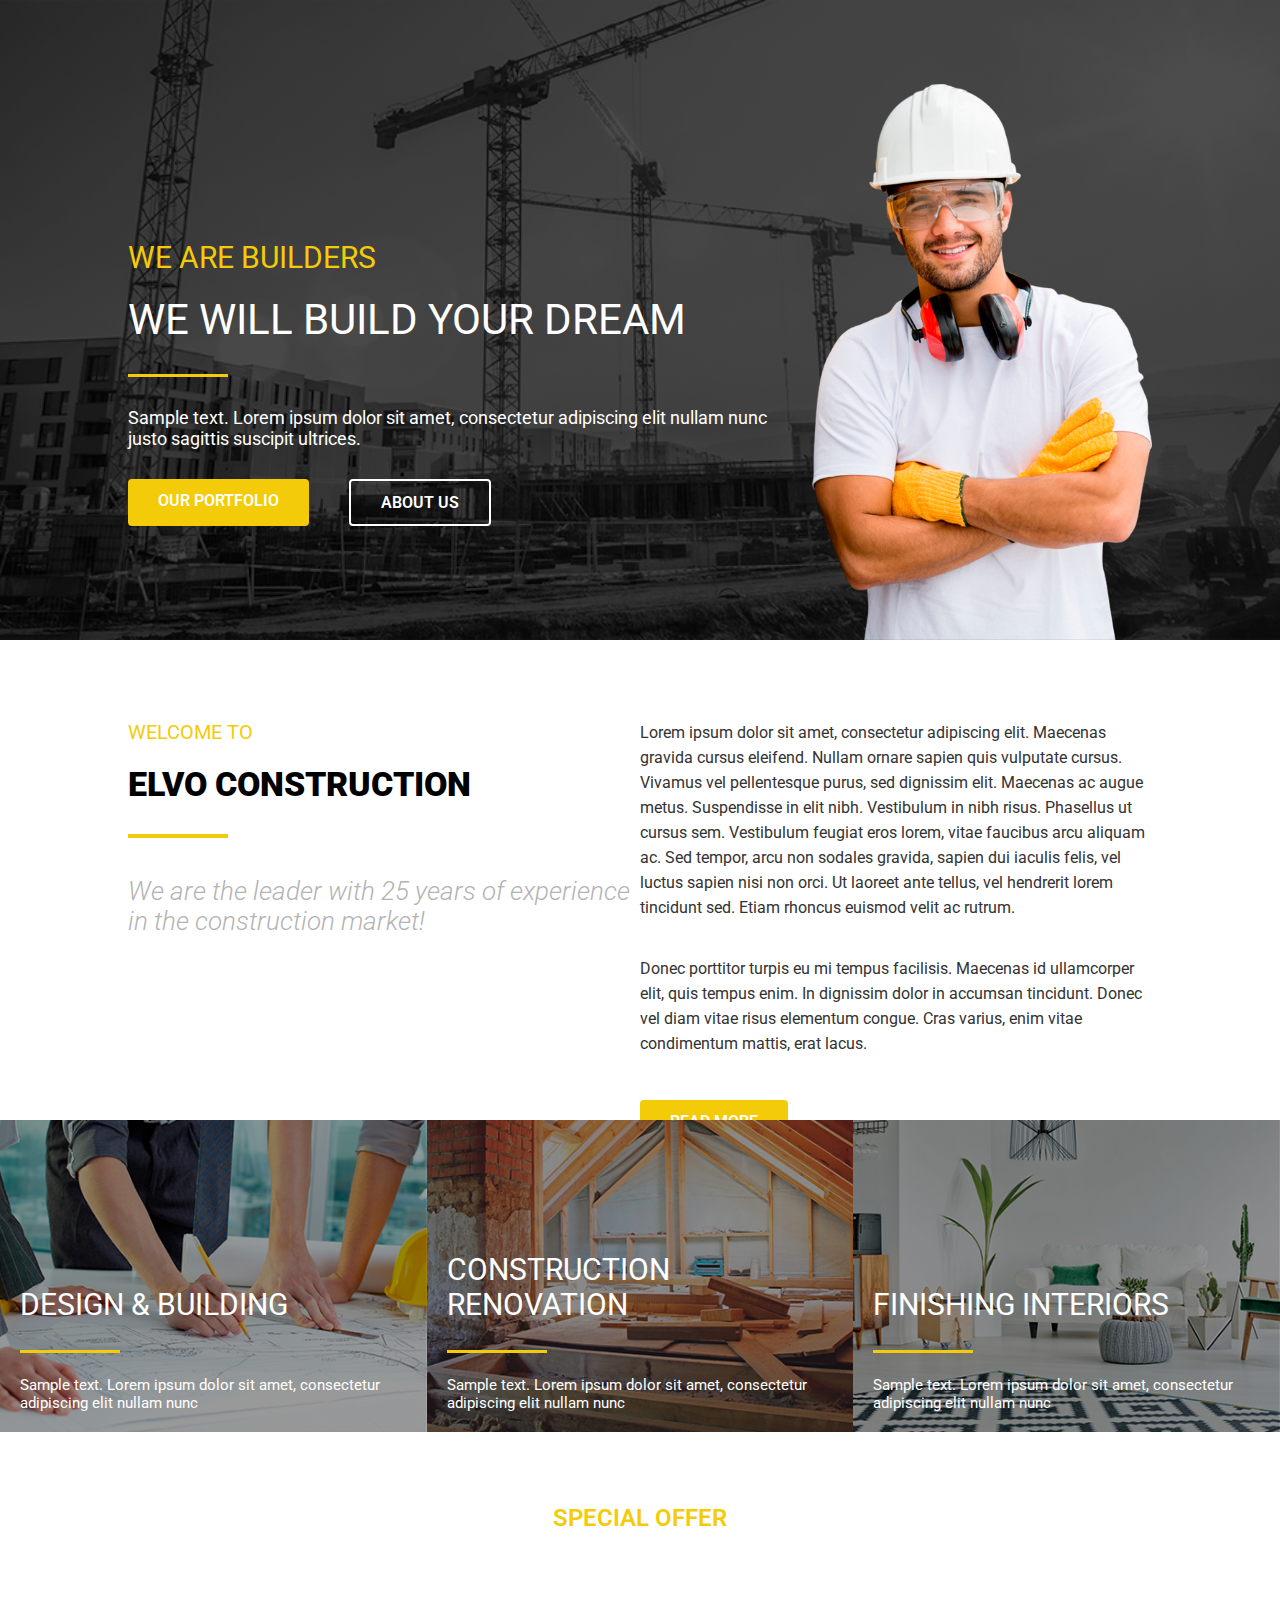
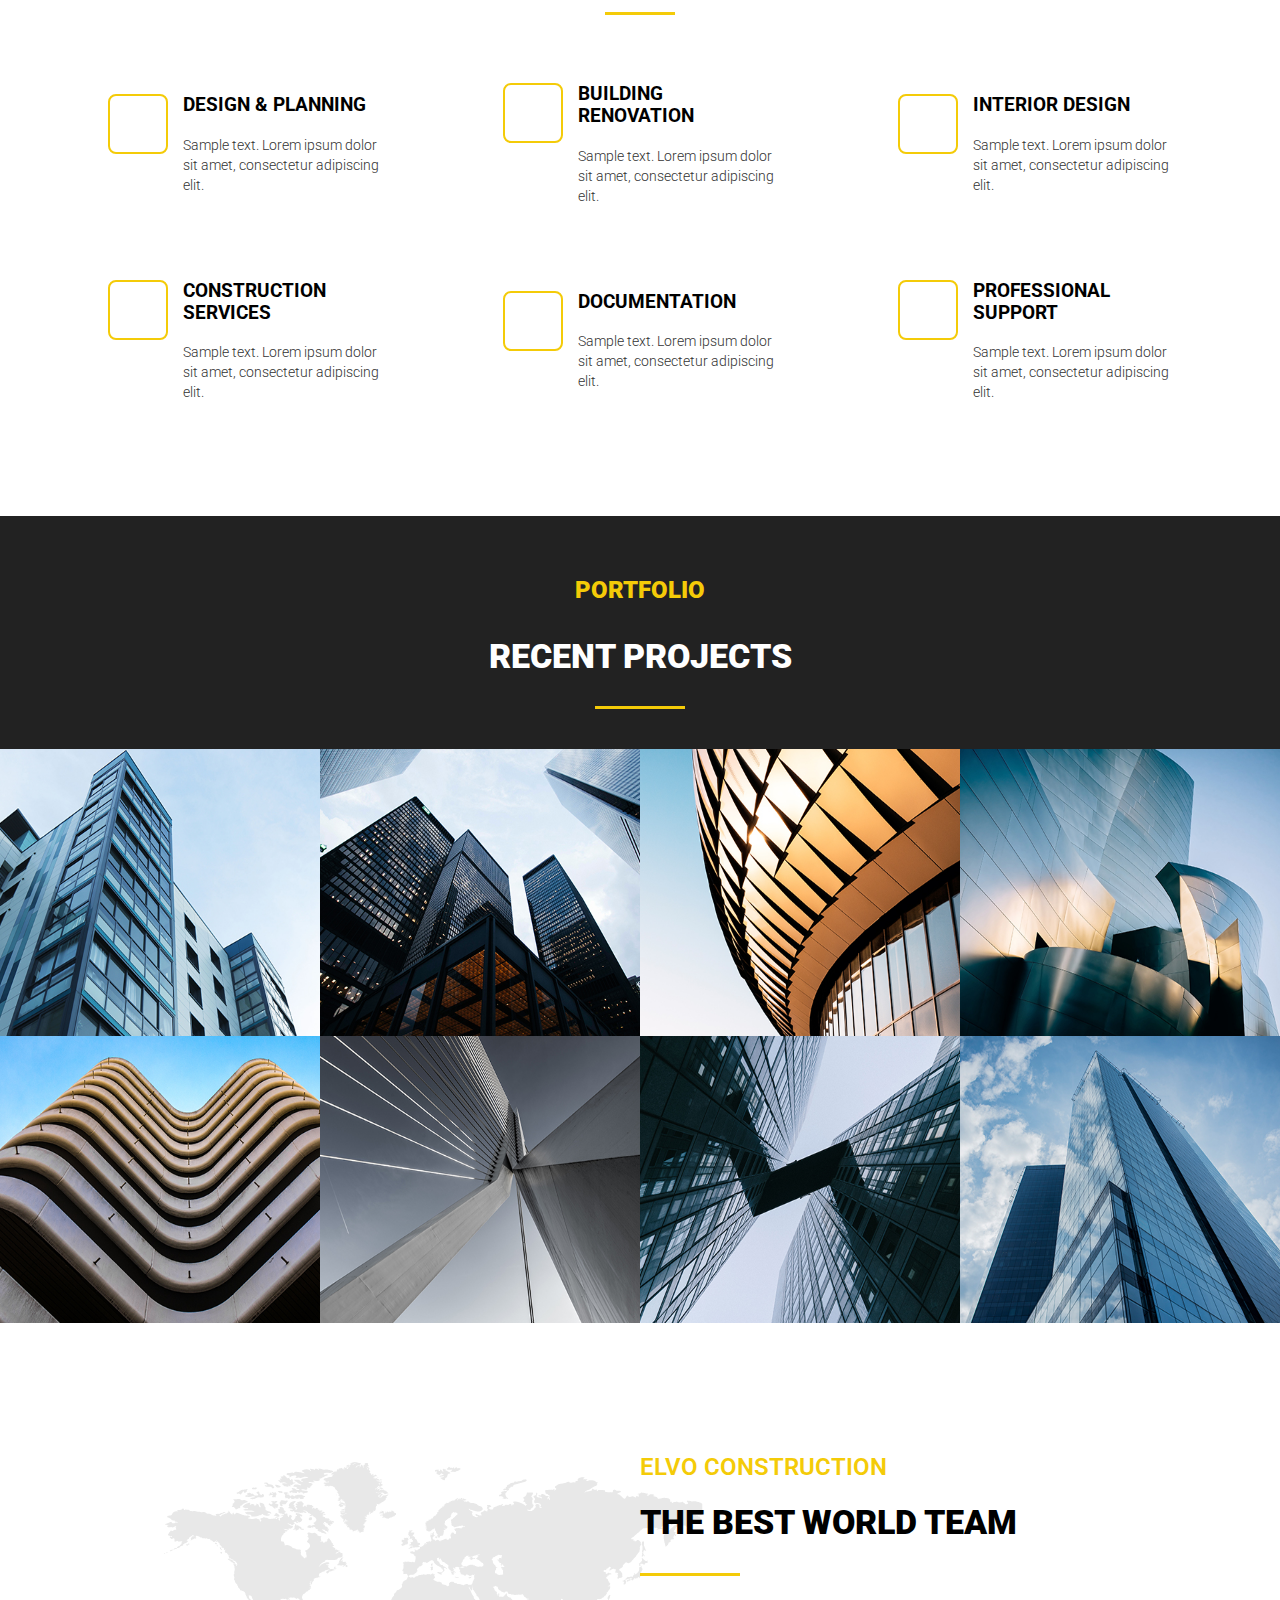
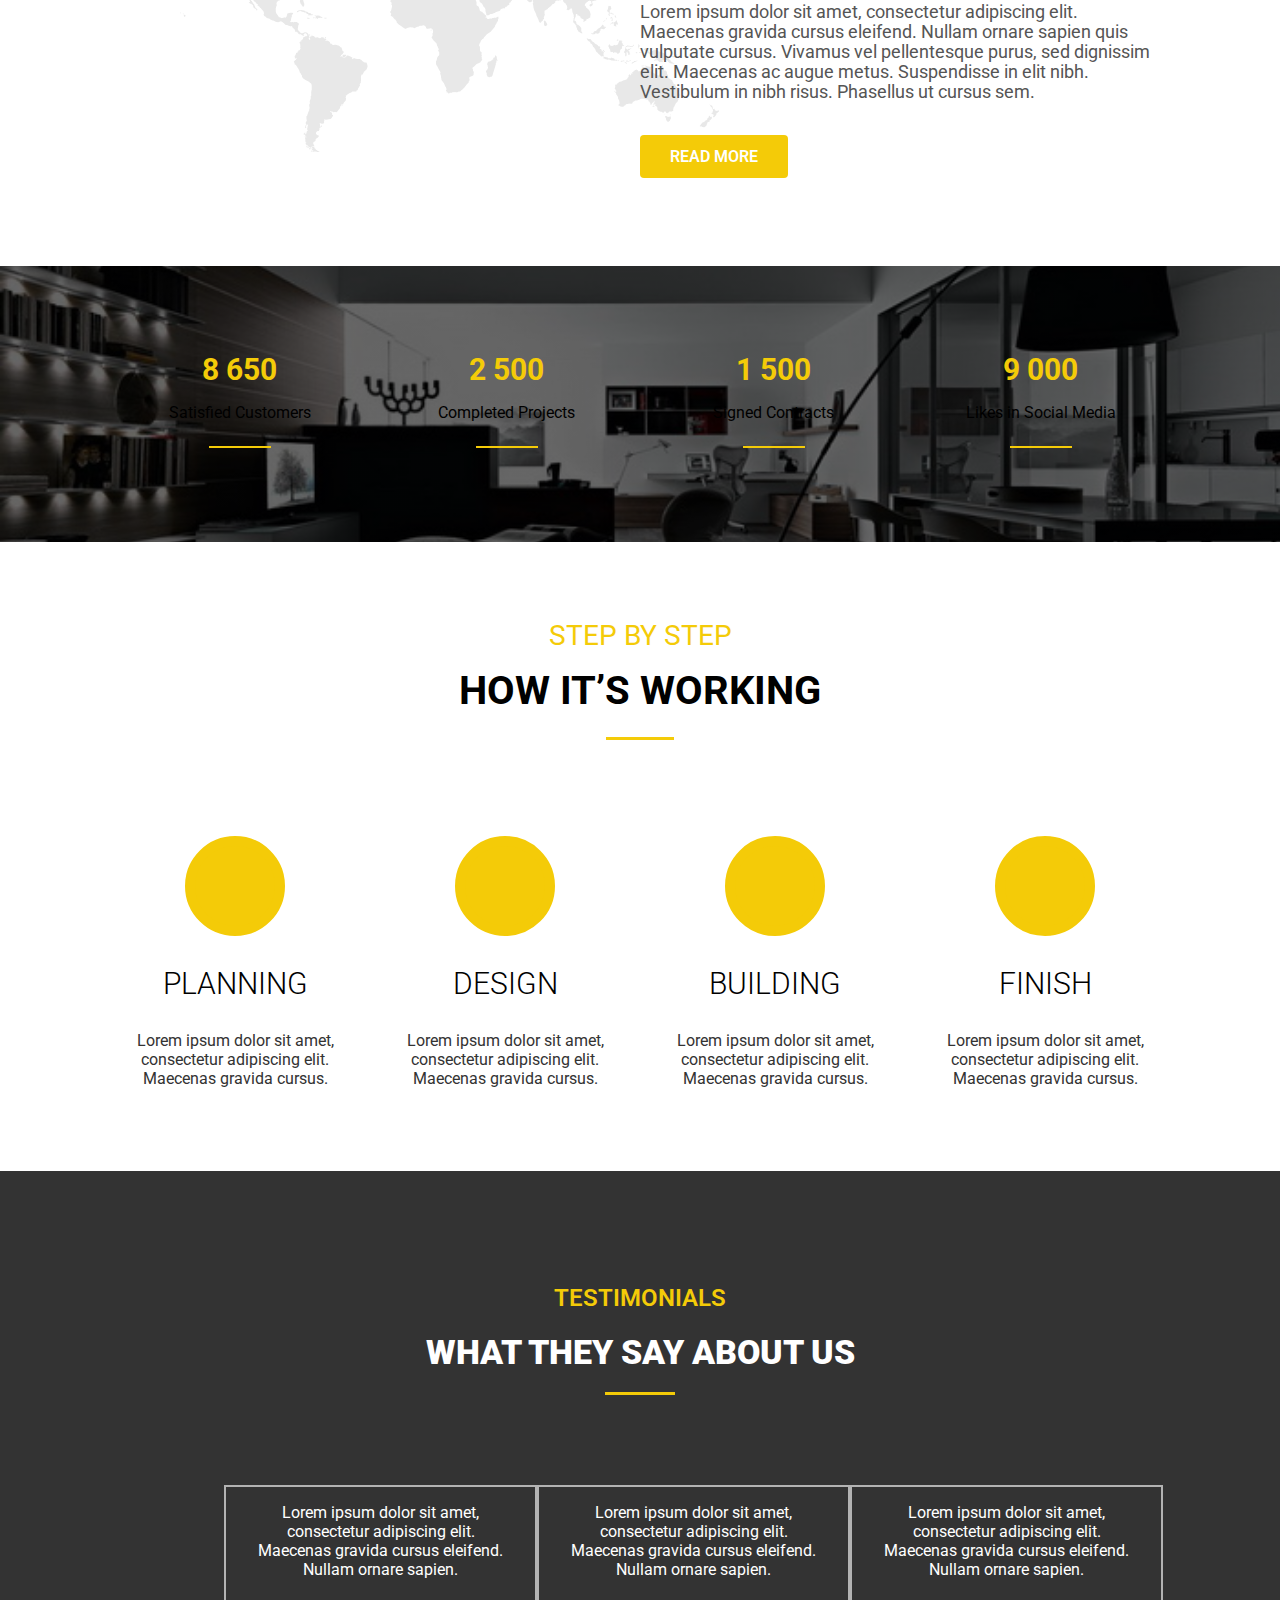
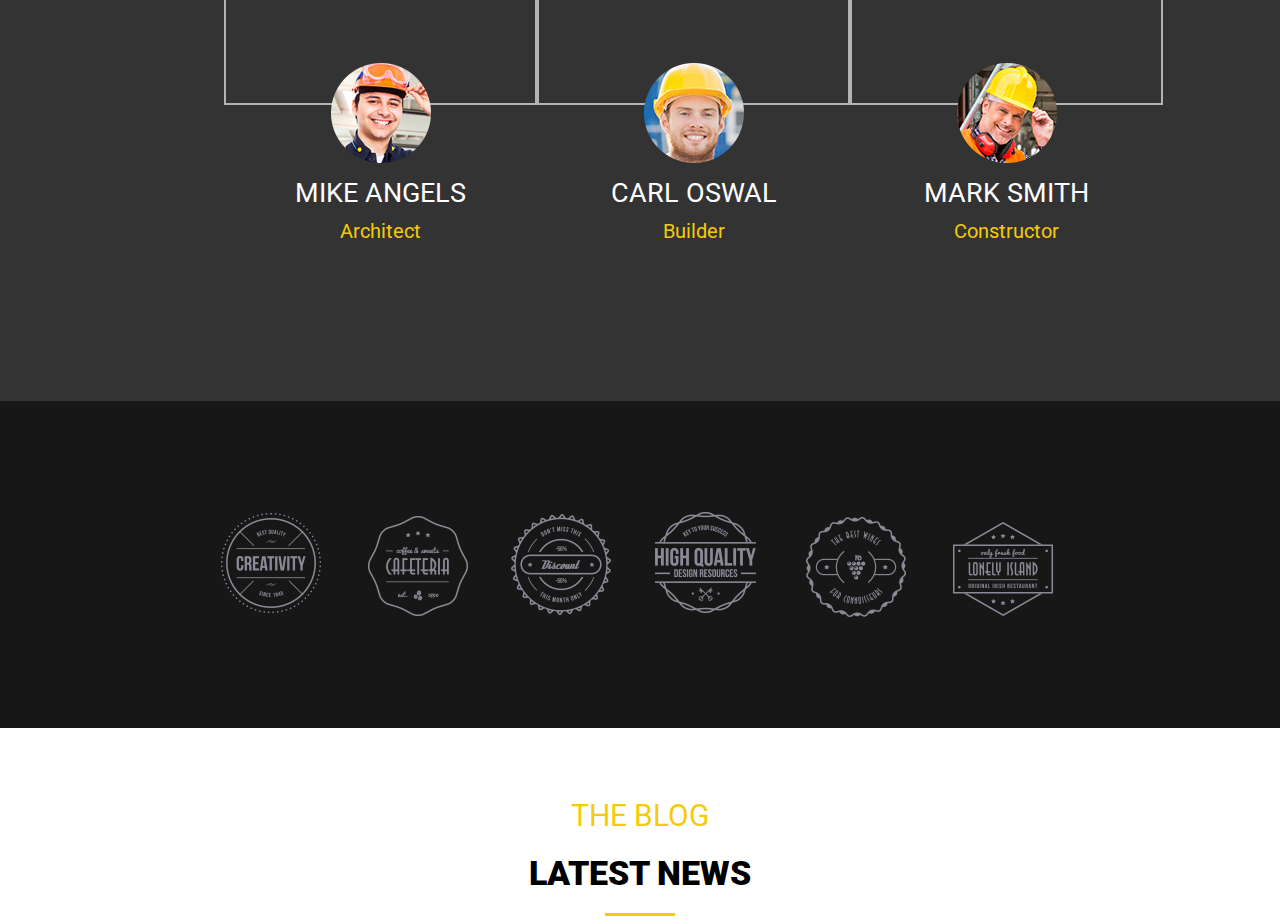
<file: index.html>
<!DOCTYPE html>
<html>
  <head>
    <meta charset="UTF-8" />
    <title>selectors</title>
    <link rel="stylesheet" href="selectors.css" />
    <link
      rel="stylesheet"
      href="https://cdnjs.cloudflare.com/ajax/libs/font-awesome/6.4.2/css/all.min.css"
      integrity="sha512-z3gLpd7yknf1YoNbCzqRKc4qyor8gaKU1qmn+CShxbuBusANI9QpRohGBreCFkKxLhei6S9CQXFEbbKuqLg0DA=="
      crossorigin="anonymous"
      referrerpolicy="no-referrer"
    />
  </head>
  <body>
    <header>
      <div class="header-text">
        <span class="yellow">WE ARE BUILDERS</span>
        <span class="white">WE WILL BUILD YOUR DREAM</span>
        <hr />
        <span class="white1"
          >Sample text. Lorem ipsum dolor sit amet, consectetur adipiscing elit
          nullam nunc justo sagittis suscipit ultrices.</span
        >
        <div class="buttons">
          <a href="/">OUR PORTFOLIO</a>
          <a href="/">ABOUT US</a>
        </div>
      </div>
      <div class="header-img">
        <img src="/images/adam.png" />
      </div>
    </header>
    <section>
      <div>
        <div class="yellow1">WELCOME TO</div>
        <div class="black">ELVO CONSTRUCTION</div>
        <hr />
        <i
          >We are the leader with 25 years of experience <br />in the
          construction market!</i
        >
      </div>
      <div>
        <p class="text">
          Lorem ipsum dolor sit amet, consectetur adipiscing elit. Maecenas
          gravida cursus eleifend. Nullam ornare sapien quis vulputate cursus.
          Vivamus vel pellentesque purus, sed dignissim elit. Maecenas ac augue
          metus. Suspendisse in elit nibh. Vestibulum in nibh risus. Phasellus
          ut cursus sem. Vestibulum feugiat eros lorem, vitae faucibus arcu
          aliquam ac. Sed tempor, arcu non sodales gravida, sapien dui iaculis
          felis, vel luctus sapien nisi non orci. Ut laoreet ante tellus, vel
          hendrerit lorem tincidunt sed. Etiam rhoncus euismod velit ac rutrum.
        </p>
        <p class="text1">
          Donec porttitor turpis eu mi tempus facilisis. Maecenas id ullamcorper
          elit, quis tempus enim. In dignissim dolor in accumsan tincidunt.
          Donec vel diam vitae risus elementum congue. Cras varius, enim vitae
          condimentum mattis, erat lacus.
        </p>
        <div class="button">
          <a href="/">READ MORE</a>
        </div>
      </div>
    </section>

    <div class="images3">
      <div>
        <span>DESIGN & BUILDING</span>
        <hr />
        <p>
          Sample text. Lorem ipsum dolor sit amet, consectetur adipiscing elit
          nullam nunc
        </p>
      </div>
      <div>
        <span>CONSTRUCTION RENOVATION</span>
        <hr />
        <p>
          Sample text. Lorem ipsum dolor sit amet, consectetur adipiscing elit
          nullam nunc
        </p>
      </div>
      <div>
        <span>FINISHING INTERIORS</span>
        <hr />
        <p>
          Sample text. Lorem ipsum dolor sit amet, consectetur adipiscing elit
          nullam nunc
        </p>
      </div>
    </div>
    <div class="form">
      <div class="yellow2">SPECIAL OFFER</div>
      <div class="black2">OUR BEST SERVICES</div>
      <hr />
    </div>
    <div class="form1">
      <div class="item">
        <div class="icon"><i class="fa-solid fa-marker"></i></div>
        <div class="info">
          <h3>DESIGN & PLANNING</h3>
          <p>
            Sample text. Lorem ipsum dolor sit amet, consectetur adipiscing
            elit.
          </p>
        </div>
      </div>
      <div class="item">
        <div class="icon"><i class="fa-solid fa-screwdriver-wrench"></i></div>
        <div class="info">
          <h3>BUILDING RENOVATION</h3>
          <p>
            Sample text. Lorem ipsum dolor sit amet, consectetur adipiscing
            elit.
          </p>
        </div>
      </div>
      <div class="item">
        <div class="icon"><i class="fa-solid fa-brush"></i></div>
        <div class="info">
          <h3>INTERIOR DESIGN</h3>
          <p>
            Sample text. Lorem ipsum dolor sit amet, consectetur adipiscing
            elit.
          </p>
        </div>
      </div>
    </div>
    <div class="form1">
      <div class="item">
        <div class="icon"><i class="fa-solid fa-compass-drafting"></i></div>
        <div class="info">
          <h3>CONSTRUCTION SERVICES</h3>
          <p>
            Sample text. Lorem ipsum dolor sit amet, consectetur adipiscing
            elit.
          </p>
        </div>
      </div>
      <div class="item">
        <div class="icon"><i class="fa-solid fa-book"></i></div>
        <div class="info">
          <h3>DOCUMENTATION</h3>
          <p>
            Sample text. Lorem ipsum dolor sit amet, consectetur adipiscing
            elit.
          </p>
        </div>
      </div>
      <div class="item">
        <div class="icon"><i class="fa-solid fa-headset"></i></div>
        <div class="info">
          <h3>PROFESSIONAL SUPPORT</h3>
          <p>
            Sample text. Lorem ipsum dolor sit amet, consectetur adipiscing
            elit.
          </p>
        </div>
      </div>
    </div>
    <div id="head2">
      <div>
        <h4>PORTFOLIO</h4>
        <h1>RECENT PROJECTS</h1>
        <hr />
      </div>

      <div class="images">
        <img src="/images/sc2.png" />
        <img src="/images/sc1.png" />
        <img src="/images/sc3.png" />
        <img src="/images/sc4.png" />
      </div>
      <div class="images">
        <img src="/images/sc5.png" />
        <img src="/images/sc6.png" />
        <img src="/images/sc7.png" />
        <img src="/images/sc8.png" />
      </div>
    </div>
    <div class="map">
      <div class="image10">
        <img src="/images/sc10.png" />
      </div>
      <div class="metin">
        <h4>ELVO CONSTRUCTION</h4>
        <h1>THE BEST WORLD TEAM</h1>
        <hr />
        <p>
          Lorem ipsum dolor sit amet, consectetur adipiscing elit. Maecenas
          gravida cursus eleifend. Nullam ornare sapien quis vulputate cursus.
          Vivamus vel pellentesque purus, sed dignissim elit. Maecenas ac augue
          metus. Suspendisse in elit nibh. Vestibulum in nibh risus. Phasellus
          ut cursus sem.
        </p>
        <div class="button">
          <a href="/">READ MORE</a>
        </div>
      </div>
    </div>
    <div class="bacground">
      <div class="information">
        <div class="information1">
          <span>8 650</span>
          <p>Satisfied Customers</p>
          <hr />
        </div>
        <div class="information2">
          <span>2 500</span>
          <p>Completed Projects</p>
          <hr />
        </div>
        <div class="information3">
          <span>1 500</span>
          <p>Signed Contracts</p>
          <hr />
        </div>
        <div class="information4">
          <span>9 000</span>
          <p>Likes in Social Media</p>
          <hr />
        </div>
      </div>
    </div>
    <div class="create">
      <div class="input">
        <div class="thin">STEP BY STEP</div>
        <div class="thick">HOW IT’S WORKING</div>
        <hr />
      </div>
      <div class="icons">
        <div class="formation">
          <div class="icons1">
            <i class="fa-solid fa-pen-ruler"></i>
            <h3>PLANNING</h3>
            <p>
              Lorem ipsum dolor sit amet,<br />
              consectetur adipiscing elit.<br />
              Maecenas gravida cursus.
            </p>
          </div>
        </div>
        <div class="formation2">
          <div class="icons2">
            <i class="fa-solid fa-layer-group"></i>
            <h3>DESIGN</h3>
            <p>
              Lorem ipsum dolor sit amet,<br />
              consectetur adipiscing elit.<br />
              Maecenas gravida cursus.
            </p>
          </div>
        </div>
        <div class="formation3">
          <div class="icons3">
            <i class="fa-solid fa-square-pen"></i>
            <h3>BUILDING</h3>
            <p>
              Lorem ipsum dolor sit amet,<br />
              consectetur adipiscing elit.<br />
              Maecenas gravida cursus.
            </p>
          </div>
        </div>
        <div class="formation4">
          <div class="icons4">
            <i class="fa-solid fa-map-location-dot"></i>
            <h3>FINISH</h3>
            <p>
              Lorem ipsum dolor sit amet,<br />
              consectetur adipiscing elit.<br />
              Maecenas gravida cursus.
            </p>
          </div>
        </div>
      </div>
    </div>
    <div class="fone">
      <div class="word">
        <div class="yellow2">TESTIMONIALS</div>
        <div class="black2">WHAT THEY SAY ABOUT US</div>
        <hr />
      </div>
      <div class="square">
        <div class="squaree">
          <div class="square1">
            <p>
              Lorem ipsum dolor sit amet,<br />
              consectetur adipiscing elit.<br />
              Maecenas gravida cursus eleifend. <br />
              Nullam ornare sapien.
            </p>
            <img src="/images/adam1.png" />
            <div class="mike">MIKE ANGELS</div>
            <div class="architect">Architect</div>
          </div>
        </div>
        <div class="squaree1">
          <div class="square2">
            <p>
              Lorem ipsum dolor sit amet,<br />
              consectetur adipiscing elit.<br />
              Maecenas gravida cursus eleifend. <br />
              Nullam ornare sapien.
            </p>
            <img src="/images/adam2.png" />
            <div class="carl">CARL OSWAL</div>
            <div class="builder">Builder</div>
          </div>
        </div>
        <div class="squaree2">
          <div class="square3">
            <p>
              Lorem ipsum dolor sit amet,<br />
              consectetur adipiscing elit.<br />
              Maecenas gravida cursus eleifend. <br />
              Nullam ornare sapien.
            </p>
            <img src="/images/adam3.png" />
            <div class="mark">MARK SMITH</div>
            <div class="constructor">Constructor</div>
          </div>
        </div>
      </div>
    </div>
    <div class="dark">
      <div class="dark-common">
        <div>
          <img src="/images/d1.png" />
        </div>
        <div>
          <img src="/images/d2.png" />
        </div>
        <div>
          <img src="/images/d3.png" />
        </div>
        <div>
          <img src="/images/d4.png" />
        </div>
        <div>
          <img src="/images/d5.png" />
        </div>
        <div>
          <img src="/images/d6.png" />
        </div>
      </div>
    </div>
    <div class="news">
      <div class="blog">THE BLOG</div>
      <div class="latest">LATEST NEWS</div>
      <hr />
    </div>
  </body>
</html>
</file>
<file: selectors.css>
@import url("https://fonts.googleapis.com/css2?family=Roboto:ital,wght@0,100;0,300;0,400;0,500;0,700;0,900;1,100;1,300;1,400;1,500;1,700;1,900&display=swap");
body {
  margin: 0;
  font-family: "Roboto", sans-serif;
}
body > header {
  width: 100%;
  height: 640px;
  background-image: linear-gradient(
      0deg,
      rgba(0, 0, 0, 0.7),
      rgba(0, 0, 0, 0.7)
    ),
    url("/images/bg.png");
  background-size: cover;
  background-repeat: no-repeat;
  background-position: center;
  display: flex;
  flex-direction: row;
  align-items: flex-end;
  justify-content: center;
}
.header-text {
  width: 50%;
  height: 400px;
  display: flex;
  flex-direction: column;
}
.header-text > hr {
  background-color: #f4cb08;
  border: 0;
  height: 3px;
  width: 100px;
  margin: 0%;
}
.yellow {
  font-size: 30px;
  color: #f4cb08;
  margin-bottom: 20px;
}
.white {
  font-size: 42px;
  color: #fff;
  margin-bottom: 30px;
}
.white1 {
  font-size: 18px;
  color: #fff;
  margin-bottom: 30px;
  margin-top: 30px;
}
.buttons {
  display: flex;
  flex-direction: row;
}
.buttons > a:nth-child(1) {
  background-color: #f4cb08;
  color: #fff;
  text-decoration: none;
  padding: 12px 30px;
  font-weight: 600;
  border-radius: 4px;
}
.buttons > a:nth-child(2) {
  color: #fff;
  text-decoration: none;
  padding: 12px 30px;
  font-weight: 600;
  border-radius: 4px;
  border: 2px solid #fff;
  margin-left: 40px;
}
.header-img {
  width: 30%;
  display: flex;
  flex-direction: row;
  align-items: flex-end;
  justify-content: flex-end;
}
.header-img > img {
  width: 340px;
}
body > section {
  width: 100%;
  display: flex;
  flex-direction: row;
  align-items: center;
  justify-content: center;
}
section > div {
  width: 40%;
  height: 400px;
  display: flex;
  flex-direction: column;
}
.yellow1 {
  font-size: 20px;
  color: #f4cb08;
  margin-top: 80px;
}
.black {
  font-size: 20px;
  color: #000;
  margin-top: 20px;
  font-size: 34px;
  font-weight: 900;
}
section {
  padding-bottom: 80px;
}
section > div > hr {
  background-color: #f4cb08;
  border: 0;
  height: 4px;
  width: 100px;
  margin-top: 30px;
  margin-left: 0;
}
section i {
  color: #b3b3b3;
  margin-top: 30px;
  font-size: 26px;
  font-weight: 300;
}

.text {
  margin-top: 80px;
  line-height: 25px;
  color: #333;
}

.text1 {
  margin-top: 20px;
  line-height: 25px;
  color: #333;
}
.button {
  margin-top: 20px;
}
.button > a {
  background-color: #f4cb08;
  width: 20px;
  color: #fff;
  text-decoration: none;
  padding: 12px 30px;
  font-weight: 600;
  border-radius: 4px;
}
.images3 {
  display: flex;
  flex-direction: row;
}
.images3 > div {
  background-image: linear-gradient(
      0deg,
      rgba(0, 0, 0, 0.4),
      rgba(0, 0, 0, 0.4)
    ),
    url("/images/images3.png");
  background-size: cover;
  background-repeat: no-repeat;
  background-position: center;
  width: 100%;
  height: 312px;
}
.images3 > div:nth-child(2) {
  background-image: linear-gradient(
      0deg,
      rgba(0, 0, 0, 0.4),
      rgba(0, 0, 0, 0.4)
    ),
    url("/images/images4.png");
}
.images3 > div:nth-child(3) {
  background-image: linear-gradient(
      0deg,
      rgba(0, 0, 0, 0.4),
      rgba(0, 0, 0, 0.4)
    ),
    url("/images/images5.png");
}
.images3 > div {
  width: 100%;
  margin-bottom: 2px;
  display: flex;
  flex-direction: column;
  align-items: flex-end;
  justify-content: flex-end;
  padding-left: 20px;
  padding-right: 20px;
}
.images3 > div > span {
  width: 100%;
  font-size: 30px;
  color: #fff;
  margin-bottom: 20px;
}
.images3 > div > hr {
  margin-left: 0;
  background-color: #f4cb08;
  border: 0;
  height: 3px;
  width: 100px;
}
.images3 > div > p {
  font-size: 15px;
  color: #fff;
  margin-bottom: 20px;
}
.form {
  display: flex;
  flex-direction: column;
  justify-content: center;
  align-items: center;
}
.yellow2 {
  font-size: 24px;
  color: #f4cb08;
  margin-top: 70px;
  font-weight: 600;
}
.black2 {
  font-size: 20px;
  color: #000;
  margin-top: 20px;
  font-size: 34px;
  font-weight: 900;
}
.form > hr {
  background-color: #f4cb08;
  border: 0;
  height: 3px;
  width: 70px;
  margin-top: 20px;
}
.form1 {
  display: flex;
  flex-direction: row;
  align-items: center;
  justify-content: center;
}
.form1 > h1 {
  display: flex;
  flex-direction: column;
  margin-top: 80px;
  margin-left: 200px;
  font-size: 20px;
}
.form1 > span {
  margin-top: 90px;
  height: 30px;
}

#head2 {
  display: flex;
  flex-direction: column;
  align-items: center;
  justify-content: center;
  width: 100%;
  background-color: #222;
  margin-top: 100px;
}
#head2 > div > h4 {
  display: flex;
  flex-direction: column;
  text-align: center;
  margin-top: 60px;
  font-size: 24px;
  color: #f4cb08;
  font-weight: 900;
}

#head2 > div > h1 {
  font-size: 20px;
  color: #fff;
  margin-top: 20px;
  font-size: 34px;
  font-weight: 900;
}
#head2 > div > hr {
  background-color: #f4cb08;
  border: 0;
  margin-top: 30px;
  height: 3px;
  margin-bottom: 40px;
  width: 90px;
}
.head1 > div > img {
  background-image: linear-gradient(
      0deg,
      rgba(0, 0, 0, 0.4),
      rgba(0, 0, 0, 0.4)
    ),
    url("/images/sc2.png");
  background-size: cover;
  background-repeat: no-repeat;
  background-position: center;
  width: 100%;
  height: 212px;
}
.images {
  width: 100%;
  height: 287px;
  display: flex;
  flex-direction: row;
}
.images > img {
  width: 25%;
}
.map {
  display: flex;
  flex-direction: row;
  align-items: center;
  justify-content: center;
}
.image10 {
  width: 40%;
  margin-top: 60px;
}
.metin {
  width: 40%;
  display: flex;
  flex-direction: column;
}
.metin > h4 {
  font-size: 24px;
  color: #f4cb08;
  margin-top: 80px;
  font-weight: 600;
  margin-bottom: 20px;
}
.metin > h1 {
  font-size: 20px;
  color: #000;
  margin-top: 1px;
  font-size: 34px;
  font-weight: 900;
}
.metin > hr {
  background-color: #f4cb08;
  border: 0;
  height: 3px;
  width: 100px;

  margin-left: 0;
}
.metin > p {
  font-size: 18px;
  color: #555;
  margin-bottom: 5px;
  line-height: 20px;
}
.button {
  margin-top: 40px;
}
.item {
  display: flex;
  flex-direction: row;
  align-items: flex-start;
  justify-content: flex-start;
  margin: 60px 60px 0 60px;
}
.item .icon {
  border: 2px solid #f4cb08;
  font-size: 24px;
  border-radius: 8px;
  color: #333;
  width: 56px;
  height: 56px;
  display: flex;
  flex-direction: column;
  align-items: center;
  justify-content: center;
}
.item .info {
  width: 200px;
  margin-left: 15px;
}
.item .info p {
  font-weight: 300;
  color: #333;
  line-height: 20px;
  font-size: 14px;
}
.item .info > h3 {
  margin-top: 0;
}
.bacground {
  display: flex;
  flex-direction: row;
  align-items: center;
  justify-content: center;
}
.bacground {
  background-image: linear-gradient(
      0deg,
      rgba(0, 0, 0, 0.6),
      rgba(0, 0, 0, 0.6)
    ),
    url("/images/sc11.jpeg");
  background-size: cover;
  background-repeat: no-repeat;
  background-position: center;
  width: 100%;
  height: 276px;
  margin-top: 50px;
}
.information {
  width: 100%;
  height: 232px;
  display: flex;
  flex-direction: row;
  align-items: center;
  justify-content: center;
}
.information1 {
  width: 267px;
  height: 237px;
  display: flex;
  flex-direction: column;
  align-items: center;
  justify-content: center;
}
.information1 > span {
  color: #f4cb08;
  font-weight: 700;
  font-size: 30px;
}
.information1 > p {
  color: #000;
}
.information1 > hr {
  color: #f4cb08;
  border: 1px solid #f4cb08;
  width: 60px;
}
.information2 {
  width: 267px;
  height: 237px;
  display: flex;
  flex-direction: column;
  align-items: center;
  justify-content: center;
}
.information2 > span {
  color: #f4cb08;
  font-weight: 700;
  font-size: 30px;
}
.information2 > p {
  color: #000;
}
.information2 > hr {
  color: #f4cb08;
  border: 1px solid #f4cb08;
  width: 60px;
}
.information3 {
  width: 267px;
  height: 237px;
  display: flex;
  flex-direction: column;
  align-items: center;
  justify-content: center;
}
.information3 > span {
  color: #f4cb08;
  font-weight: 700;
  font-size: 30px;
}
.information3 > p {
  color: #000;
}
.information3 > hr {
  color: #f4cb08;
  border: 1px solid #f4cb08;
  width: 60px;
}
.information4 {
  width: 267px;
  height: 237px;
  display: flex;
  flex-direction: column;
  align-items: center;
  justify-content: center;
}
.information4 > span {
  color: #f4cb08;
  font-weight: 700;
  font-size: 30px;
}
.information4 > p {
  color: #000;
}
.information4 > hr {
  color: #f4cb08;
  border: 1px solid #f4cb08;
  width: 60px;
}
.create {
  width: 100%;
  display: flex;
  flex-direction: column;
  align-items: center;
  justify-content: center;
}
.create > .input {
  width: 775px;
  height: 162px;
  display: flex;
  flex-direction: column;
  align-items: center;
  justify-content: center;
}
.input {
  margin: 60px auto;
}
.thin {
  color: #f4cb08;
  font-weight: 400;
  font-size: 28px;
  height: 28px;
  width: 735px;
  text-align: center;
}
.thick {
  color: #000;
  font-size: 40px;
  height: 40px;
  width: 735px;
  font-weight: 700;
  margin-top: 20px;
  text-align: center;
}
.input > hr {
  background-color: #f4cb08;
  border: 0;
  height: 3px;
  width: 68px;
  margin-top: 30px;
}

.icons {
  width: 100%;
  height: 322px;
  display: flex;
  flex-direction: row;
  align-items: center;
  justify-content: center;
  margin-top: -15px;
}
.formation > div {
  width: 270px;
  height: 302px;
  display: flex;
  flex-direction: column;
  align-items: center;
  justify-content: center;
}
.icons1 > i {
  border: 10px solid #f4cb08;
  font-size: 48px;
  border-radius: 50px;
  color: #333;
  background-color: #f4cb08;
  width: 80px;
  height: 80px;
  display: flex;
  flex-direction: column;
  align-items: center;
  justify-content: center;
}
.icons1 > h3 {
  font-size: 30px;
  font-weight: 300;
  color: #000;
  text-align: center;
}
.icons1 > p {
  color: #333;
  margin-top: 0;
  text-align: center;
}
.formation2 > div {
  width: 270px;
  height: 302px;
  display: flex;
  flex-direction: column;
  align-items: center;
  justify-content: center;
}
.icons2 > i {
  border: 10px solid #f4cb08;
  font-size: 48px;
  border-radius: 50px;
  color: #333;
  background-color: #f4cb08;
  width: 80px;
  height: 80px;
  display: flex;
  flex-direction: column;
  align-items: center;
  justify-content: center;
}
.icons2 > h3 {
  font-size: 30px;
  font-weight: 300;
  color: #000;
  text-align: center;
}
.icons2 > p {
  color: #333;
  margin-top: 0;
  text-align: center;
}
.formation3 > div {
  width: 270px;
  height: 302px;
  display: flex;
  flex-direction: column;
  align-items: center;
  justify-content: center;
}
.icons3 > i {
  border: 10px solid #f4cb08;
  font-size: 48px;
  border-radius: 50px;
  color: #333;
  background-color: #f4cb08;
  width: 80px;
  height: 80px;
  display: flex;
  flex-direction: column;
  align-items: center;
  justify-content: center;
}
.icons3 > h3 {
  font-size: 30px;
  font-weight: 300;
  color: #000;
  text-align: center;
}
.icons3 > p {
  color: #333;
  margin-top: 0;
  text-align: center;
}
.formation4 > div {
  width: 270px;
  height: 302px;
  display: flex;
  flex-direction: column;
  align-items: center;
  justify-content: center;
}
.icons4 > i {
  border: 10px solid #f4cb08;
  font-size: 48px;
  border-radius: 50px;
  color: #333;
  background-color: #f4cb08;
  width: 80px;
  height: 80px;
  display: flex;
  flex-direction: column;
  align-items: center;
  justify-content: center;
}
.icons4 > h3 {
  font-size: 30px;
  font-weight: 300;
  color: #000;
  text-align: center;
}
.icons4 > p {
  color: #333;
  margin-top: 0;
  text-align: center;
}
.fone {
  width: 100%;
  height: 830px;
  background-color: #333;
  display: flex;
  flex-direction: column;
  align-items: center;
  justify-content: space-around;
  margin-top: 40px;
}
.word {
  width: 781px;
  height: 194px;
  display: flex;
  flex-direction: column;
  justify-content: center;
  align-items: center;
}
.yellow2 {
  font-size: 24px;
  color: #f4cb08;
  margin-top: 70px;
  font-weight: 600;
}
.black2 {
  font-size: 20px;
  color: #fff;
  margin-top: 20px;
  font-size: 34px;
  font-weight: 900;
}
.word > hr {
  background-color: #f4cb08;
  border: 0;
  height: 3px;
  width: 70px;
  margin-top: 20px;
}

.square {
  width: 65%;
  height: 477px;
  display: flex;
  flex-direction: row;
  align-items: center;
  justify-content: space-between;
}
.squaree {
  height: 477px;
}
.square1 {
  width: 309px;
  height: 216px;
  color: #fff;
  border: 2px solid #b3b3b3;
  text-align: center;
}
.square1 > img {
  margin-top: 68px;
}
.mike {
  color: #fff;
  font-size: 27px;
  font-weight: 400;
  margin: 10px;
}
.architect {
  color: #f4cb08;
  font-size: 20px;
  font-weight: 400;
  margin: 10px;
}
.squaree1 {
  height: 477px;
}
.square2 {
  width: 309px;
  height: 216px;
  color: #fff;
  border: 2px solid #b3b3b3;
  text-align: center;
}
.square2 > img {
  margin-top: 68px;
}
.carl {
  color: #fff;
  font-size: 27px;
  font-weight: 400;
  margin: 10px;
}
.builder {
  color: #f4cb08;
  font-size: 20px;
  font-weight: 400;
  margin: 10px;
}
.squaree2 {
  height: 477px;
}
.square3 {
  width: 309px;
  height: 216px;
  color: #fff;
  border: 2px solid #b3b3b3;
  text-align: center;
}
.square3 > img {
  margin-top: 68px;
}
.mark {
  color: #fff;
  font-size: 27px;
  font-weight: 400;
  margin: 10px;
}
.constructor {
  color: #f4cb08;
  font-size: 20px;
  font-weight: 400;
  margin: 10px;
}
.dark {
  background-color: #171717;
  width: 100%;
  height: 327px;
  display: flex;
  flex-direction: row;
  align-items: center;
  justify-content: center;
}
.dark-common {
  display: flex;
  flex-direction: row;
  align-items: center;
  justify-content: space-between;
  width: 67%;
}
.dark-common > div {
  height: 189px;
  display: flex;
  flex-direction: row;
  align-items: center;
  justify-content: space-between;
}
.news {
  display: flex;
  flex-direction: column;
  align-items: center;
  justify-content: center;
  width: 100%;
}
.blog {
  font-size: 30px;
  color: #f4cb08;
  margin-top: 70px;
  font-weight: 400;
}
.latest {
  font-size: 20px;
  color: #000;
  margin-top: 20px;
  font-size: 34px;
  font-weight: 900;
}
.news > hr {
  background-color: #f4cb08;
  border: 0;
  height: 3px;
  width: 70px;
  margin-top: 20px;
}
</file>
